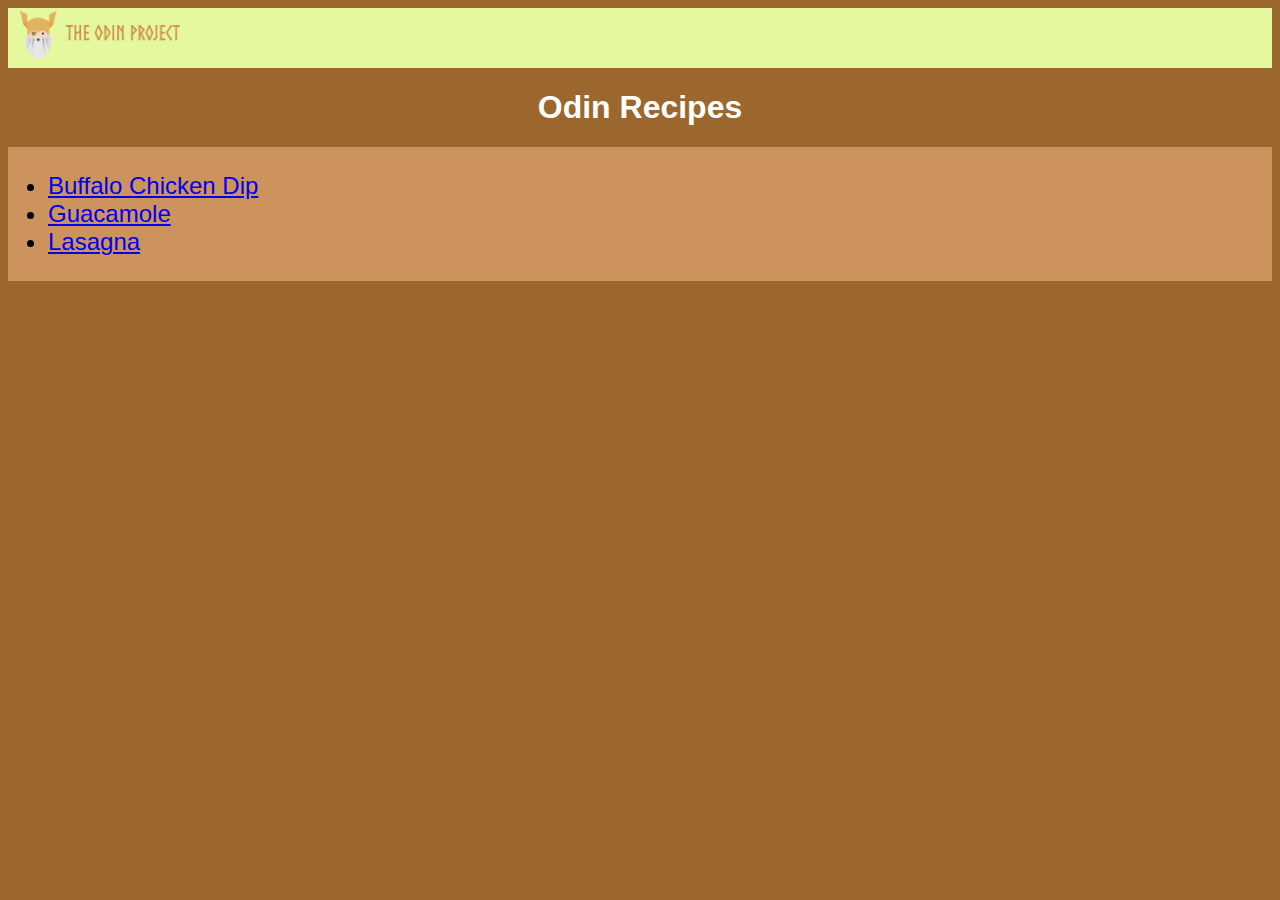
<file: index.html>
<!DOCTYPE html>
<html lang="en">
<head>
    <meta charset="UTF-8">
    <meta http-equiv="X-UA-Compatible" content="IE=edge">
    <meta name="viewport" content="width=device-width, initial-scale=1.0">
    <link rel="stylesheet" href="index.css">
    <title>Recipes</title>
</head>
<body>
    <div class="head">
        <a href="index.html"><img src="./images/odin-logo.png" class="logo" alt="logo"></a>
    </div>
    <h1>Odin Recipes</h1>
    
    <div class="list">
    <ul>
        <li><a href="recipes/buffalo.html">Buffalo Chicken Dip </a></li>
        <li><a href="recipes/guacamole.html">Guacamole</a></li>
        <li><a href="recipes/lasagna.html">Lasagna</a></li>
    </ul>
    </div>
    
    
</body>
</html>
</file>
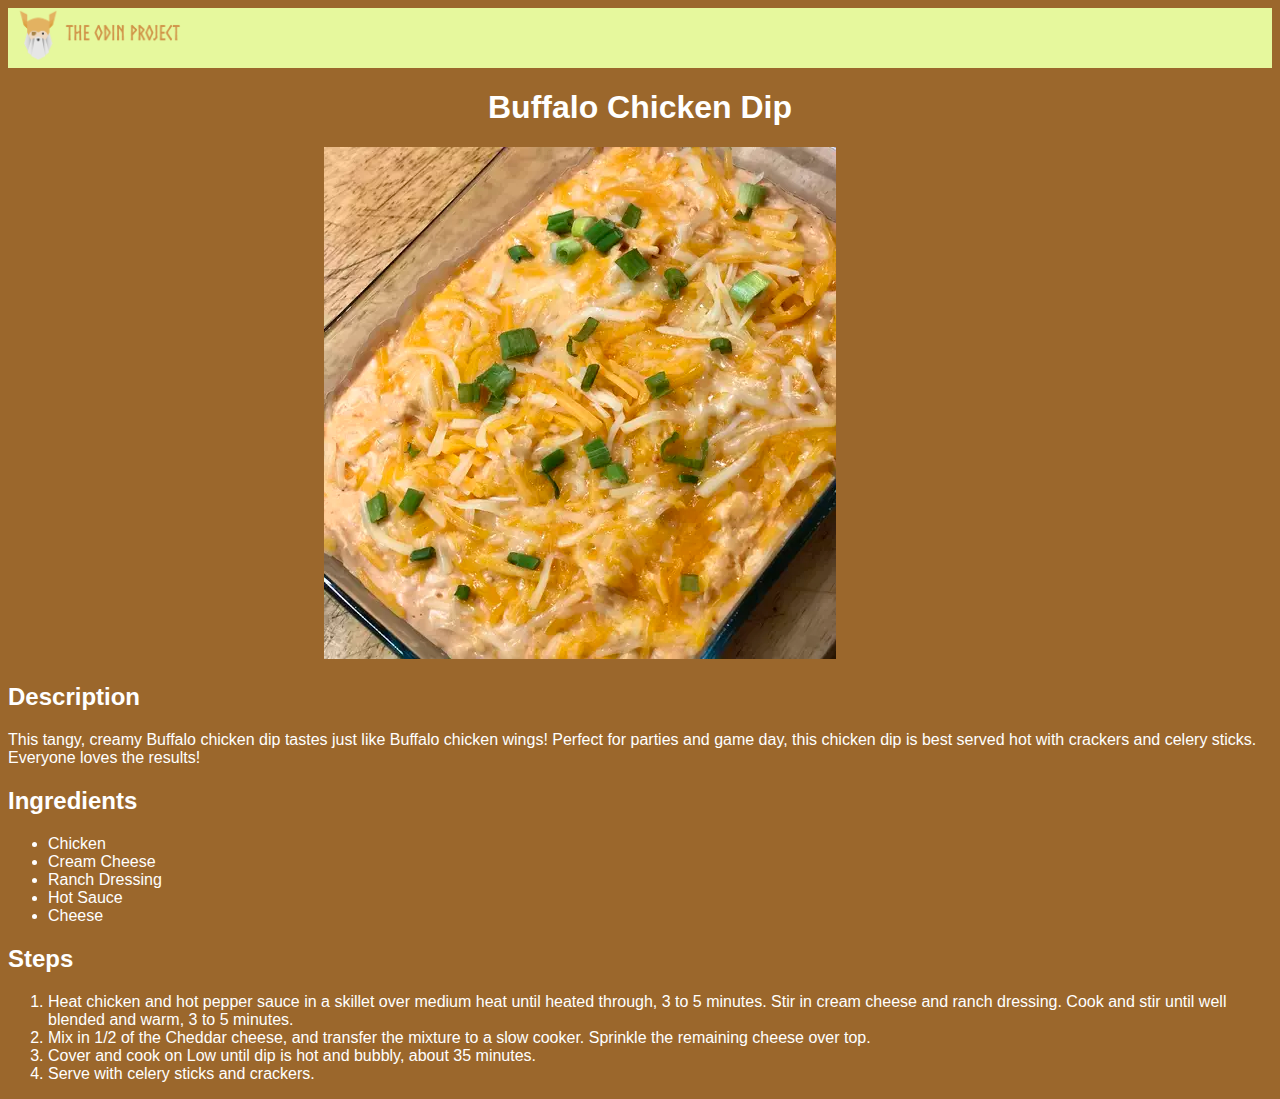
<file: recipes/buffalo.html>
<!DOCTYPE html>
<html lang="en">
<head>
    <meta charset="UTF-8">
    <meta http-equiv="X-UA-Compatible" content="IE=edge">
    <meta name="viewport" content="width=device-width, initial-scale=1.0">
    <link rel="stylesheet" href="recipe.css">
    <title>Document</title>
</head>
<body>
    <div class="head">
        <a href="../index.html"><img src="../images/odin-logo.png" class="logo" alt="logo"></a>
    </div>
    <h1>Buffalo Chicken Dip</h1>

    <div class="img">
    <img src="../images/buffalo.webp" alt="buffalo">
    </div>

    <h2>Description</h2>
    <p>This tangy, creamy Buffalo chicken dip tastes just like Buffalo chicken wings! Perfect for parties and game day, 
        this chicken dip is best served hot with crackers and celery sticks. Everyone loves the results!</p>

    <h2>Ingredients</h2>
    <ul>
        <li>Chicken</li>
        <li>Cream Cheese</li>
        <li>Ranch Dressing</li>
        <li>Hot Sauce</li>
        <li>Cheese</li>
    </ul>

    <h2>Steps</h2>
    <ol>
        <li>Heat chicken and hot pepper sauce in a skillet over medium heat until heated through, 3 to 5 minutes. Stir in cream cheese and ranch dressing. Cook and stir until well blended and warm, 3 to 5 minutes.</li>
        <li>Mix in 1/2 of the Cheddar cheese, and transfer the mixture to a slow cooker. Sprinkle the remaining cheese over top.</li>
        <li>Cover and cook on Low until dip is hot and bubbly, about 35 minutes.</li>
        <li>Serve with celery sticks and crackers.</li>
    </ol>
</body>
</html>
</file>
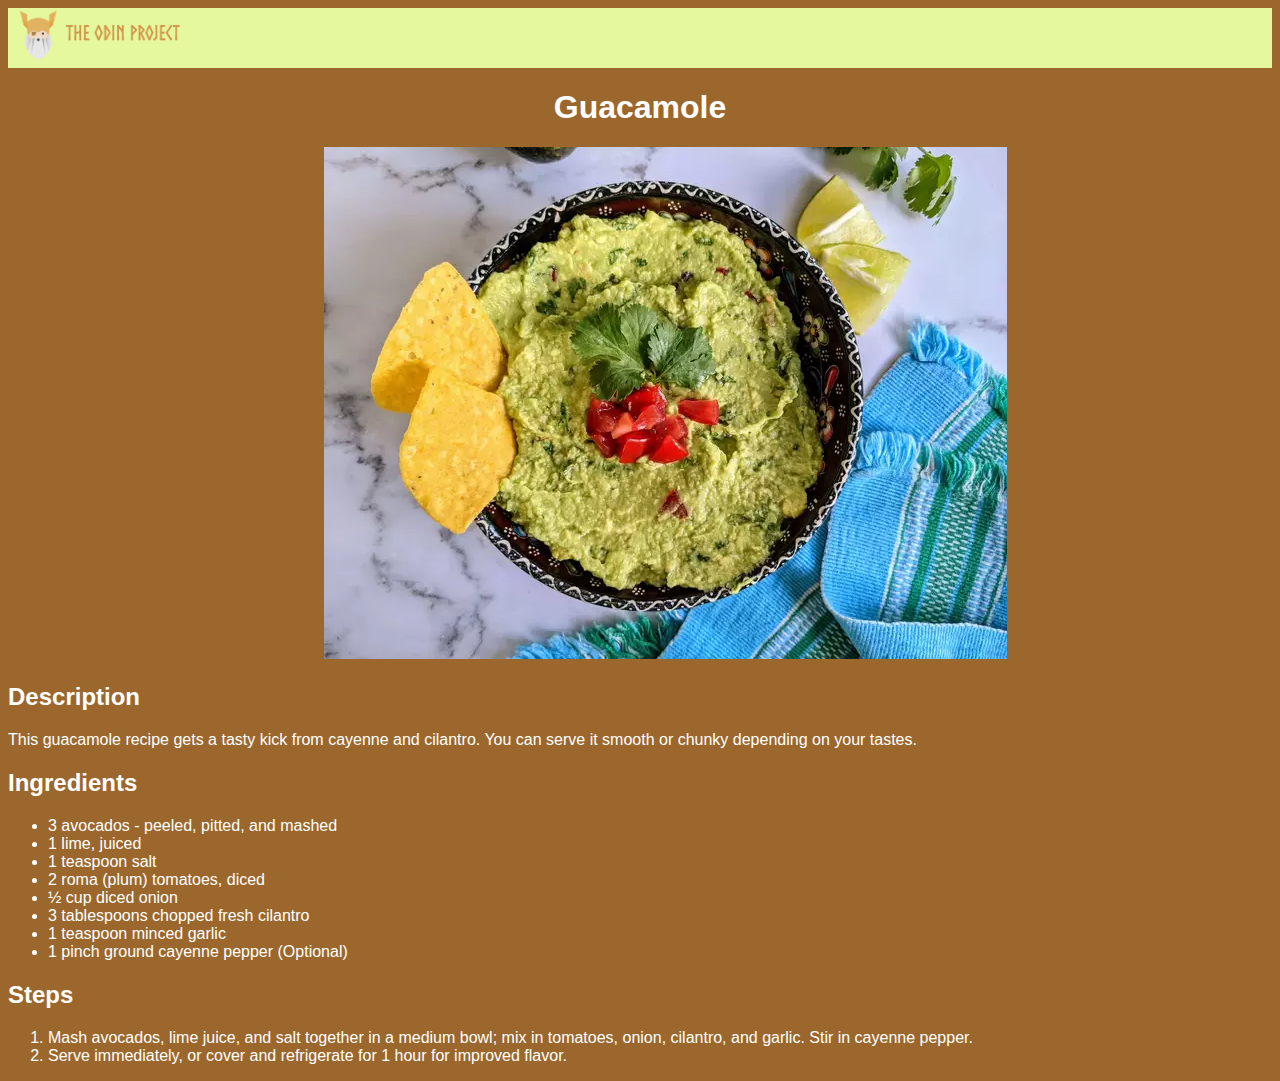
<file: recipes/guacamole.html>
<!DOCTYPE html>
<html lang="en">
<head>
    <meta charset="UTF-8">
    <meta http-equiv="X-UA-Compatible" content="IE=edge">
    <meta name="viewport" content="width=device-width, initial-scale=1.0">
    <link rel="stylesheet" href="recipe.css">

    <title>Guacamole</title>
</head>
<body>
    <div class="head">
        <a href="../index.html"><img src="../images/odin-logo.png" class="logo" alt="logo"></a>
    </div>
    <h1>Guacamole</h1>
    <div class="img">
        <img src="../images/guacamole.webp" alt="guacamole">
    </div>    
    <h2>Description</h2>
    <p>This guacamole recipe gets a tasty kick from cayenne and cilantro. You can serve it smooth or chunky depending on your tastes.</p>

    <h2>Ingredients</h2>
    <ul>
        <li>3 avocados - peeled, pitted, and mashed</li>
        <li>1 lime, juiced</li>
        <li>1 teaspoon salt</li>
        <li>2 roma (plum) tomatoes, diced</li>
        <li>½ cup diced onion</li>
        <li>3 tablespoons chopped fresh cilantro</li>
        <li>1 teaspoon minced garlic</li>
        <li>1 pinch ground cayenne pepper (Optional)</li>
    </ul>

    <h2>Steps</h2>
    <ol>
        <li>Mash avocados, lime juice, and salt together in a medium bowl; mix in tomatoes, onion, cilantro, and garlic. Stir in cayenne pepper.</li>
        <li>Serve immediately, or cover and refrigerate for 1 hour for improved flavor.</li>
    </ol>
</body>
</html>
</file>
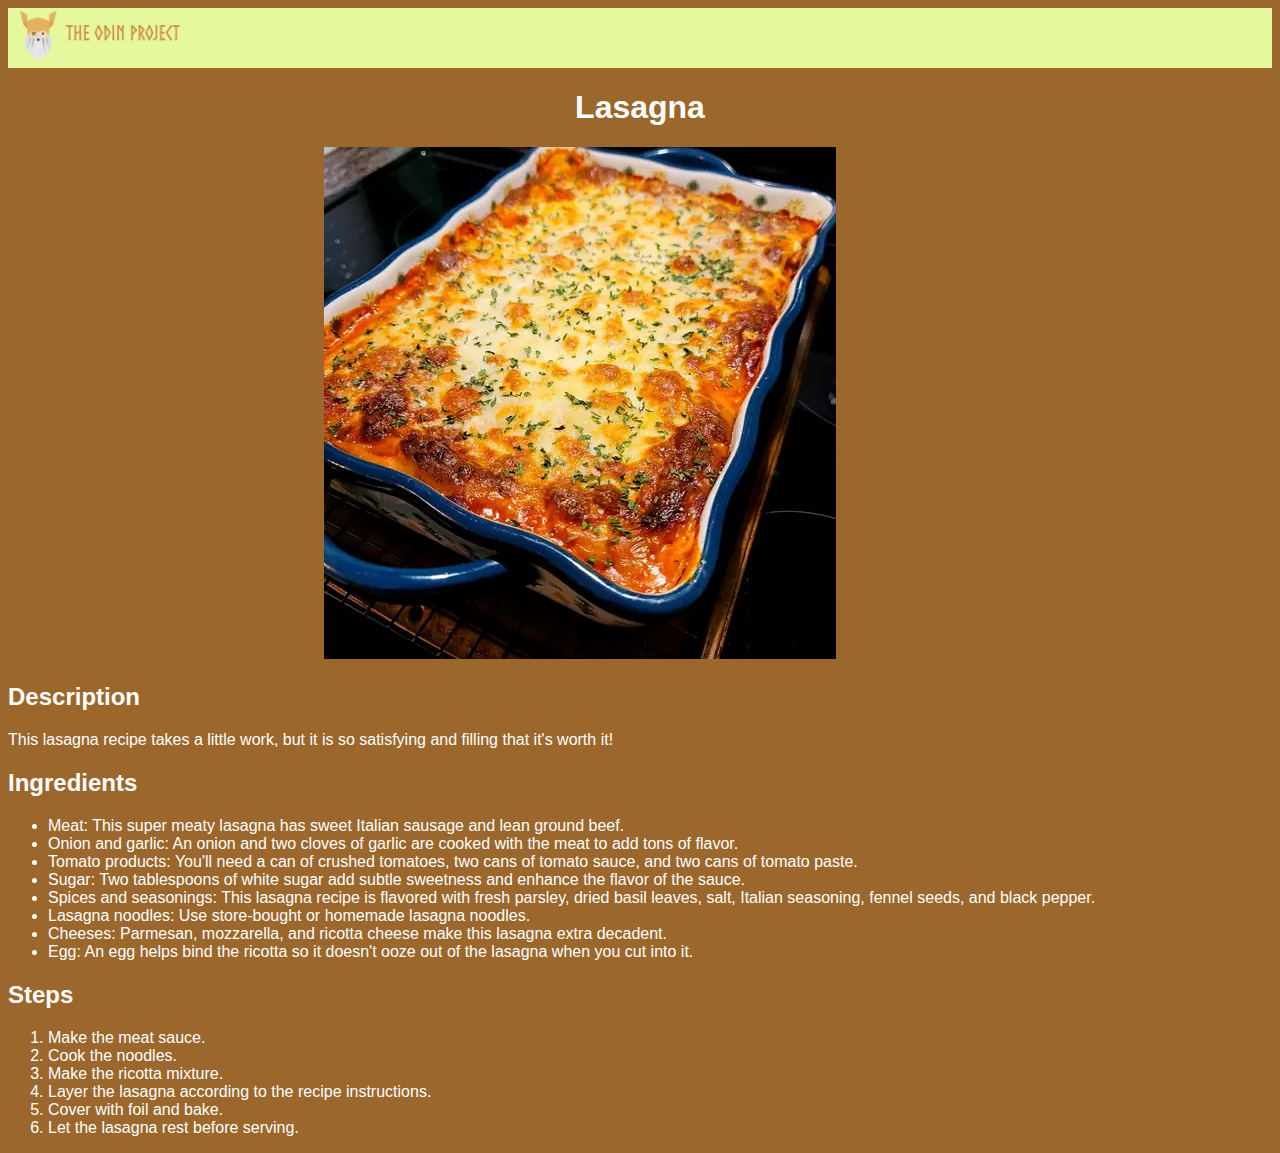
<file: recipes/lasagna.html>
<!DOCTYPE html>
<html lang="en">
<head>
    <meta charset="UTF-8">
    <meta http-equiv="X-UA-Compatible" content="IE=edge">
    <meta name="viewport" content="width=device-width, initial-scale=1.0">
    <link rel="stylesheet" href="recipe.css">

    <title>Document</title>
</head>
<body>
    <div class="head">
        <a href="../index.html"><img src="../images/odin-logo.png" class="logo" alt="logo"></a>
    </div>
    <h1>Lasagna</h1>
    <div class="img">
        <img src="../images/lasagna.webp" alt="lasagna">
    </div>
    <h2>Description</h2>
    <p> This lasagna recipe takes a little work, but it is so satisfying and filling that it's worth it!</p>

    <h2>Ingredients</h2>
    <ul>
        <li>Meat: This super meaty lasagna has sweet Italian sausage and lean ground beef.</li>
        <li>Onion and garlic: An onion and two cloves of garlic are cooked with the meat to add tons of flavor.</li>
        <li> Tomato products: You'll need a can of crushed tomatoes, two cans of tomato sauce, and two cans of tomato paste.</li>
        <li>Sugar: Two tablespoons of white sugar add subtle sweetness and enhance the flavor of the sauce.</li>
        <li>Spices and seasonings: This lasagna recipe is flavored with fresh parsley, dried basil leaves, salt, Italian seasoning, fennel seeds, and black pepper.</li>
        <li>Lasagna noodles: Use store-bought or homemade lasagna noodles.</li>
        <li>Cheeses: Parmesan, mozzarella, and ricotta cheese make this lasagna extra decadent.</li>
        <li>Egg: An egg helps bind the ricotta so it doesn't ooze out of the lasagna when you cut into it.</li>
    </ul>

    <h2>Steps</h2>
    <ol>
        <li>Make the meat sauce.</li>
        <li>Cook the noodles.</li>
        <li>Make the ricotta mixture.</li>
        <li>Layer the lasagna according to the recipe instructions.</li>
        <li>Cover with foil and bake.</li>
        <li>Let the lasagna rest before serving.</li>
    </ol>
</body>
</html>
</file>
<file: index.css>
.head{
    background-color: rgb(230, 248, 157);
}

.logo{
    width: 200px;
    height: auto;
}

.list{
    font-size: 24px;
    background-color: rgba(206, 148, 94, 0.979);
    padding-top: 1px;
    padding-bottom: 1px;

}

h1{
    text-align: center;
    color:white;
    
}

body{
    background-color: rgb(155, 103, 44);
    font-family: Arial, Helvetica, sans-serif;
}
</file>
<file: recipes/recipe.css>
.head{
    background-color: rgb(230, 248, 157);
}

.logo{
    width: 200px;
    height: auto;
}

.img{
    width: 400px;
    height: auto;
    display:block;
    margin-left: auto;
    margin-right: auto;
    width: 50%;
}

.list{
    font-size: 24px;
    background-color: rgba(206, 148, 94, 0.979);
    padding-top: 1px;
    padding-bottom: 1px;

}

h1{
    text-align: center;
}

body{
    background-color: rgb(155, 103, 44);
    font-family: Arial, Helvetica, sans-serif;
    color:white
}
</file>
